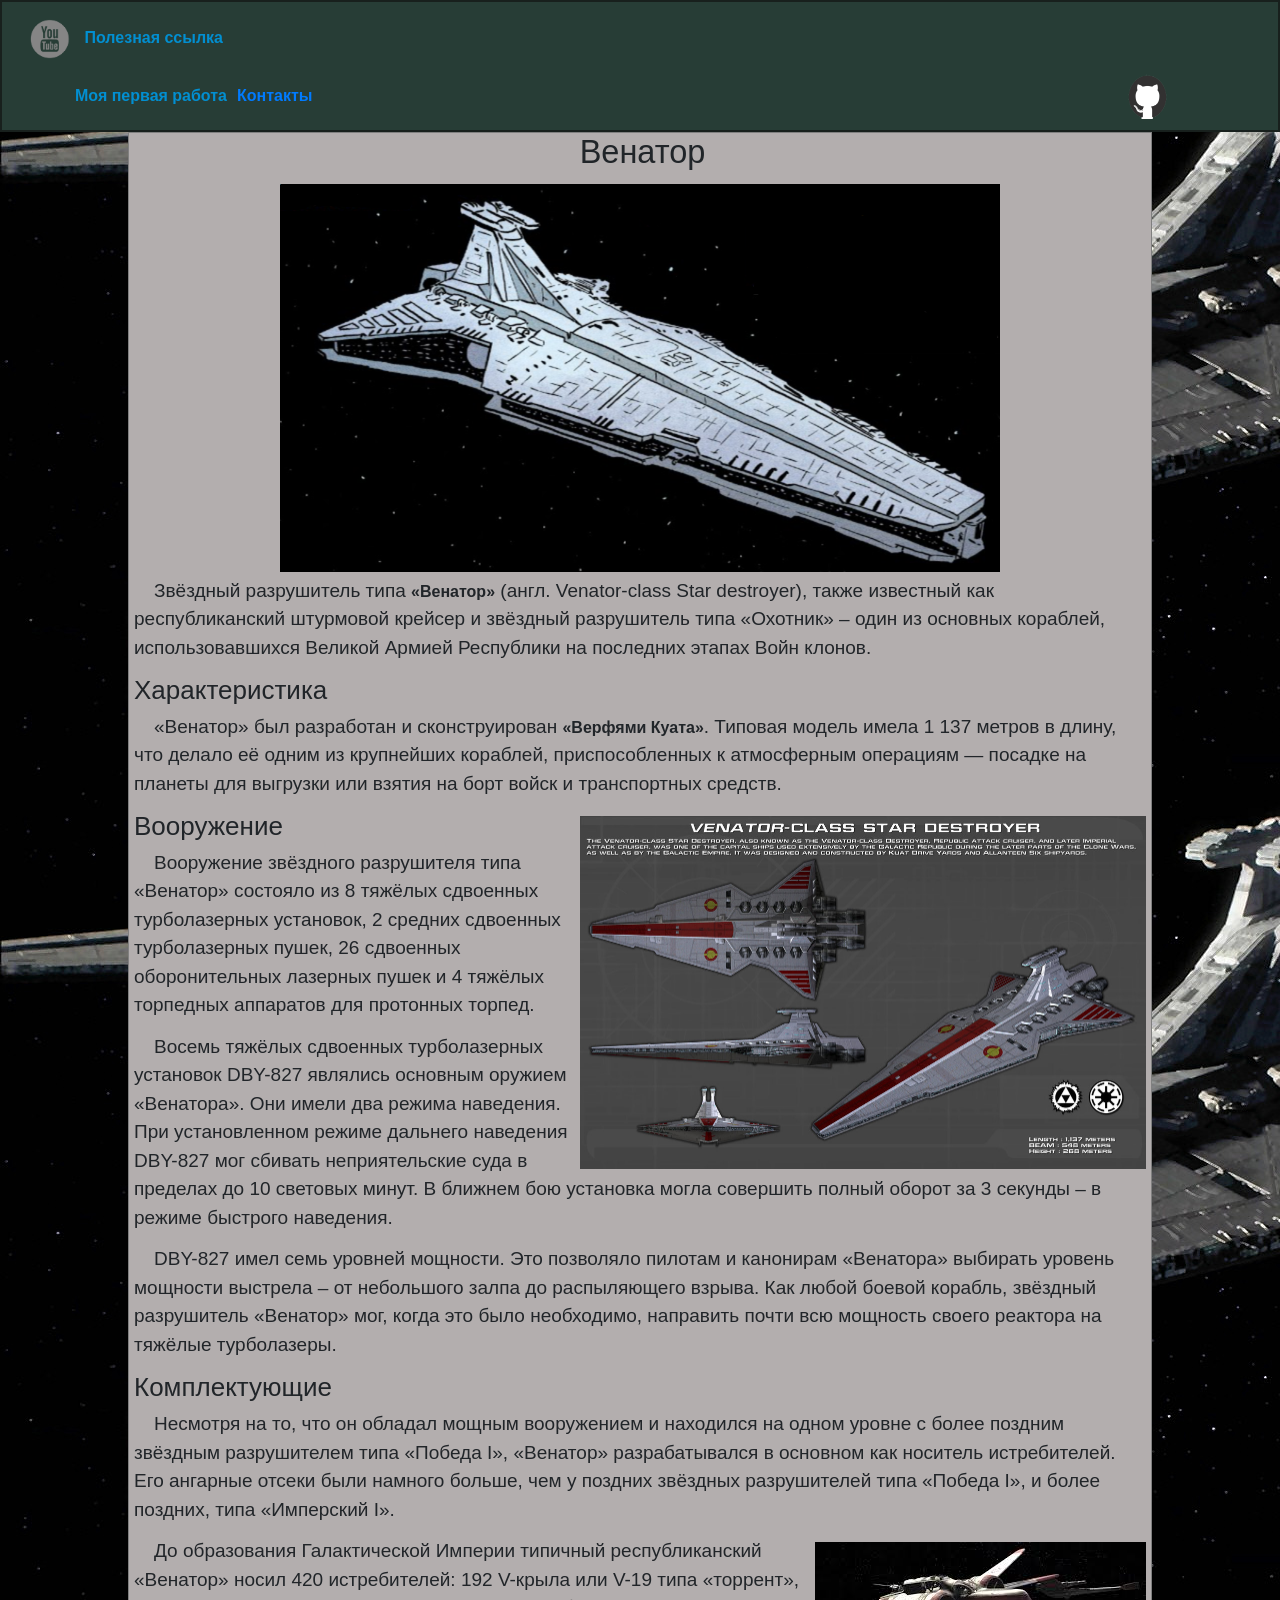
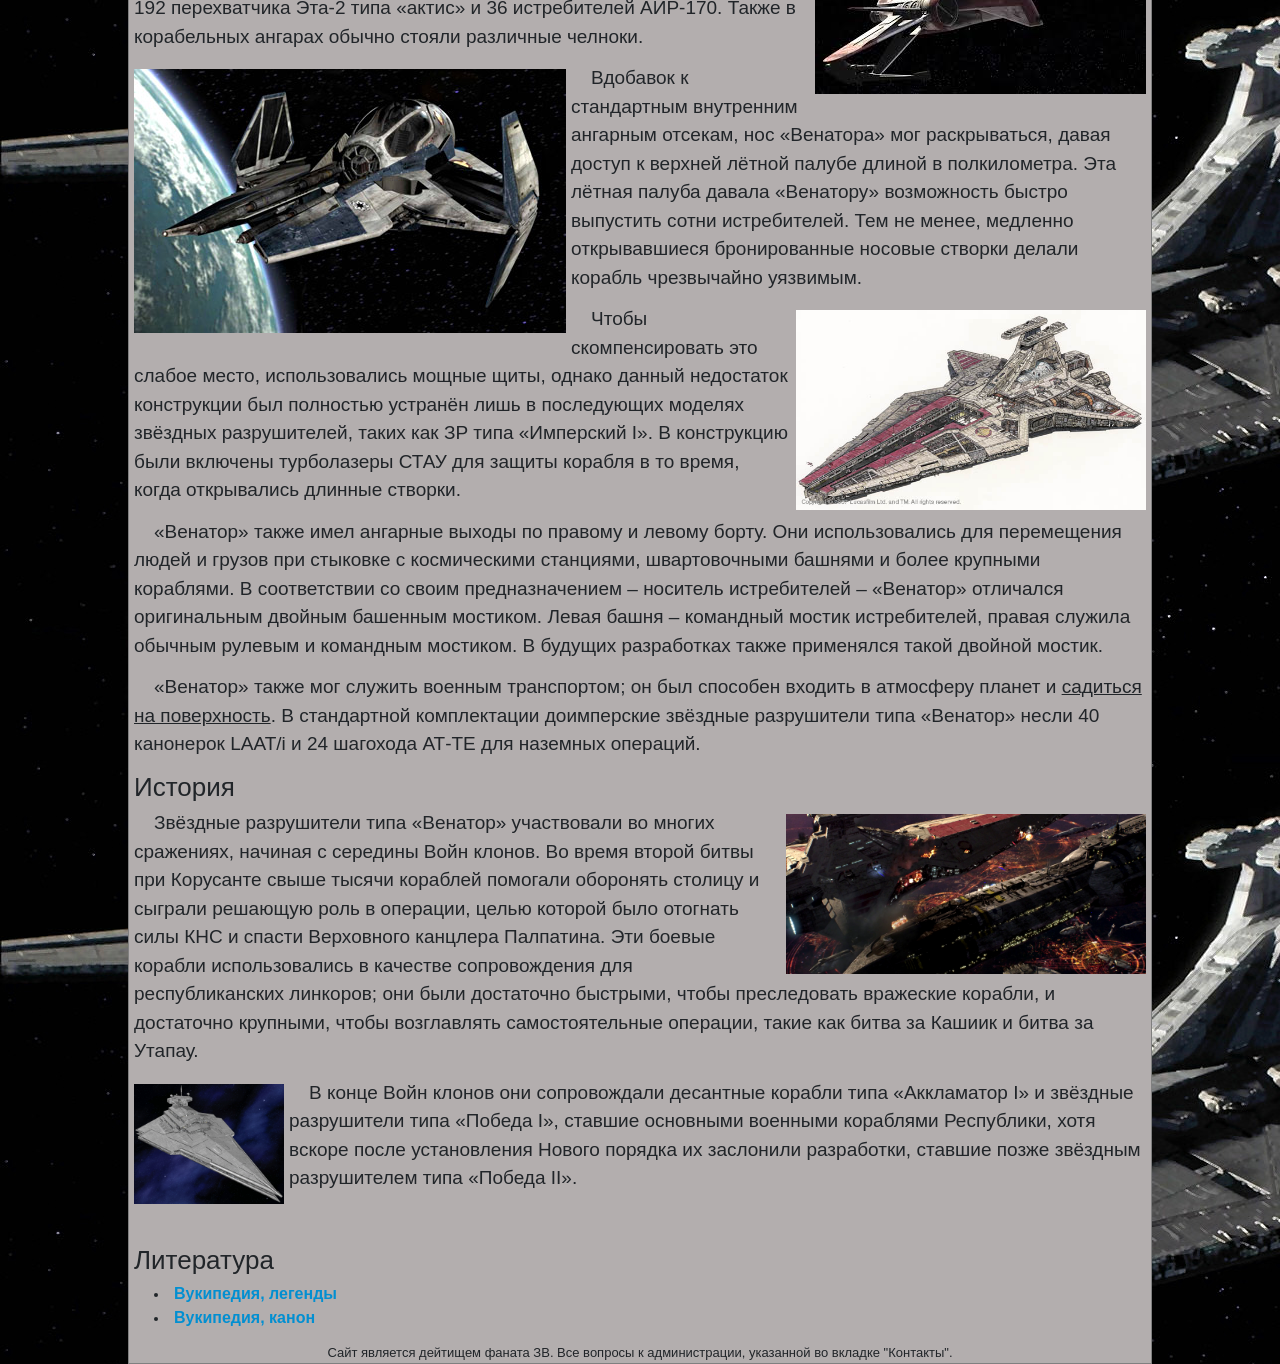
<file: index.html>
<!DOCTYPE html>
<html>
<head>
    <meta charset="UTF-8">
    <title>Венатор</title>
    <link rel="stylesheet" href="css/Venator.css">
    <link rel="stylesheet" href="css/bootstrap.css">
</head>
<body>
    <aside class="navbar">
                    <a href="https://www.youtube.com/watch?v=6lzk_FPaoB0&ab_channel=%D0%A4%D0%B0%D0%BD%D1%82%D0%B0%D1%81%D1%82%D0%B8%D1%87%D0%B5%D1%81%D0%BA%D0%B8%D0%B5%D0%BC%D0%B8%D1%80%D1%8B" target="_blank">
                        <img src="img/YouTube.png" class="ypicture"> Полезная ссылка
                    </a>
        <div class="container">
            <div class="row">
                <div class="col-">
                        <a href="https://strikertach.github.io/" target="_blank">Моя первая работа</a>
                </div>
                <div class="col-">
                    <a href="">Контакты</a>
                </div>
            </div>
            <a href="https://github.com/" target="_blank">
                <img src="img/github-mark.png" class="gpicture">
            </a> 
        </div>
    </aside>
    <div class="main">
    <header>
        <h1>Венатор</h1>
        <img class="mainpicture" src="img/Vaders_Venator.png"></img>
    </header>
        <div class="ven">
            <p>Звёздный разрушитель типа <strong>«Венатор»</strong> (англ. Venator-class Star destroyer), также известный как республиканский штурмовой крейсер и звёздный разрушитель типа «Охотник» – один из основных кораблей, использовавшихся Великой Армией Республики на последних этапах Войн клонов.</p>
        </div>
        <div class="content">
            <div class="feature">
                <h2>Характеристика</h2>
                <p>«Венатор» был разработан и сконструирован <strong>«Верфями Куата»</strong>. Типовая модель имела 1 137 метров в длину, что делало её одним из крупнейших кораблей, приспособленных к атмосферным операциям — посадке на планеты для выгрузки или взятия на борт войск и транспортных средств.</p>
                <img src="img/Venator_2.jpg" alt="" class="spicture">
            </div>
            <div class="weapon">
                <h2>Вооружение</h2>
                <p>Вооружение звёздного разрушителя типа «Венатор» состояло из 8 тяжёлых сдвоенных турболазерных установок, 2 средних сдвоенных турболазерных пушек, 26 сдвоенных оборонительных лазерных пушек и 4 тяжёлых торпедных аппаратов для протонных торпед.
                <p>Восемь тяжёлых сдвоенных турболазерных установок DBY-827 являлись основным оружием «Венатора». Они имели два режима наведения. При установленном режиме дальнего наведения <abbr>DBY</abbr>-827 мог сбивать неприятельские суда в пределах до 10 световых минут. В ближнем бою установка могла совершить полный оборот за 3 секунды – в режиме быстрого наведения.</p>  
                <p><abbr>DBY</abbr>-827 имел семь уровней мощности. Это позволяло пилотам и канонирам «Венатора» выбирать уровень мощности выстрела – от небольшого залпа до распыляющего взрыва. Как любой боевой корабль, звёздный разрушитель «Венатор» мог, когда это было необходимо, направить почти всю мощность своего реактора на тяжёлые турболазеры.</p>
            </div>
            <div class="equipment">
                <h2>Комплектующие</h2>
                <p>Несмотря на то, что он обладал мощным вооружением и находился на одном уровне с более поздним звёздным разрушителем типа «Победа I», «Венатор» разрабатывался в основном как носитель истребителей. Его ангарные отсеки были намного больше, чем у поздних звёздных разрушителей типа «Победа I», и более поздних, типа «Имперский I».</p>
                <img src="img/ARC-170.jpg" class="six-wing" alt="ARC-170">
                <p>До образования Галактической Империи типичный республиканский «Венатор» носил 420 истребителей: 192 V-крыла или V-19 типа «торрент», 192 перехватчика Эта-2 типа «актис» и 36 истребителей <abbr>АИР</abbr>-170. Также в корабельных ангарах обычно стояли различные челноки.</p>
                <img src="img/ETA-2.jpg" class="interceptor" alt="ETA-2">   
                <p>Вдобавок к стандартным внутренним ангарным отсекам, нос «Венатора» мог раскрываться, давая доступ к верхней лётной палубе длиной в полкилометра. Эта лётная палуба давала «Венатору» возможность быстро выпустить сотни истребителей. Тем не менее, медленно открывавшиеся бронированные носовые створки делали корабль чрезвычайно уязвимым.</p>
                <img src="img/venator_3.jpg" class="thpicture" alt="Open ship's nose">
                <p>Чтобы скомпенсировать это слабое место, использовались мощные щиты, однако данный недостаток конструкции был полностью устранён лишь в последующих моделях звёздных разрушителей, таких как ЗР типа «Имперский I». В конструкцию были включены турболазеры <abbr>СТАУ</abbr> для защиты корабля в то время, когда открывались длинные створки.</p>                   
                <p>«Венатор» также имел ангарные выходы по правому и левому борту. Они использовались для перемещения людей и грузов при стыковке с космическими станциями, швартовочными башнями и более крупными кораблями. В соответствии со своим предназначением – носитель истребителей – «Венатор» отличался оригинальным двойным башенным мостиком. Левая башня – командный мостик истребителей, правая служила обычным рулевым и командным мостиком. В будущих разработках также применялся такой двойной мостик.</p>                    
                <p>«Венатор» также мог служить военным транспортом; он был способен входить в атмосферу планет и <u>садиться на поверхность</u>. В стандартной комплектации доимперские звёздные разрушители типа «Венатор» несли 40 канонерок LAAT/i и 24 шагохода АТ-ТЕ для наземных операций.</p>    
            </div>
            <div class="history">
                <h2>История</h2>
                <img src="img/Venator_4.png" class="fpicture" alt="BatlleOverCoruscant">
                <p>Звёздные разрушители типа «Венатор» участвовали во многих сражениях, начиная с середины Войн клонов. Во время второй битвы при Корусанте свыше тысячи кораблей помогали оборонять столицу и сыграли решающую роль в операции, целью которой было отогнать силы <abbr>КНС</abbr> и спасти Верховного канцлера Палпатина. Эти боевые корабли использовались в качестве сопровождения для республиканских линкоров; они были достаточно быстрыми, чтобы преследовать вражеские корабли, и достаточно крупными, чтобы возглавлять самостоятельные операции, такие как битва за Кашиик и битва за Утапау.</p>
                <img src="img/Victory-2.jpg" class="victory" alt="NewShip">
                <p>В конце Войн клонов они сопровождали десантные корабли типа «Аккламатор I» и звёздные разрушители типа «Победа I», ставшие основными военными кораблями Республики, хотя вскоре после установления Нового порядка их заслонили разработки, ставшие позже звёздным разрушителем типа «Победа II».</p>
            </div>
            <div class="literature"><br><br>
                <h2>Литература</h2>
                <ul>
                    <li><a href="http://ru.starwars.wikia.com/wiki/%D0%97%D0%B2%D1%91%D0%B7%D0%B4%D0%BD%D1%8B%D0%B9_%D1%80%D0%B0%D0%B7%D1%80%D1%83%D1%88%D0%B8%D1%82%D0%B5%D0%BB%D1%8C_%D1%82%D0%B8%D0%BF%D0%B0_%C2%AB%D0%92%D0%B5%D0%BD%D0%B0%D1%82%D0%BE%D1%80%C2%BB" target="_blank">Вукипедия, легенды</a></li>
                    <li><a href="http://ru.starwars.wikia.com/wiki/%D0%97%D0%B2%D1%91%D0%B7%D0%B4%D0%BD%D1%8B%D0%B9_%D1%80%D0%B0%D0%B7%D1%80%D1%83%D1%88%D0%B8%D1%82%D0%B5%D0%BB%D1%8C_%D1%82%D0%B8%D0%BF%D0%B0_%C2%AB%D0%92%D0%B5%D0%BD%D0%B0%D1%82%D0%BE%D1%80%C2%BB/%D0%9A%D0%B0%D0%BD%D0%BE%D0%BD" target="_blank">Вукипедия, канон</a></li>
                </ul>    
            </div>
        </div>
        <footer>Сайт является дейтищем фаната ЗВ. Все вопросы к администрации, указанной во вкладке "Контакты".</footer>
    </div>
</body>
</html>
</file>
<file: css/Venator.css>
* {
    font-family: Arial, Helvetica, sans-serif;
    font-size: 13px;
    margin: 0 auto;
}
.main {
    width: 80%;
    height: 90%;
    background-color: rgb(179, 174, 174);
    border: 1px solid rgb(128, 128, 128);
}
h1 {
    font-size: 15px;
    margin: 0 0 0 5px;
}
h2 {
    margin: 0 0 0 5px;
}
footer {
    text-align: center;
}
p {
    margin: 5px 5px 5px 5px;
    font-size: 19px;
}
.mainpicture {
    width: 720px;
    height: 388px;
    float: middle;
    margin: 5px 5px 5px 5px;
}
header {
    margin: 0 auto;
    text-align: center;
    background-color: rgb(179, 174, 174);
    width: 80%;
    height: 90%;
}
aside {
    border: 2px solid rgb(24, 32, 29);
    background-color: rgb(39, 61, 54);
    text-align: center;
}
div {
    border-top-style: solid 1px;
}
.spicture {
    width: 450px;
    height: 300px;
    float: right;
}
body {
    background-image: url(img/Imperial_Venator.jpg);
}
a:link, a:active {
    color:#028fd1;
    font-weight:bold
    }
    a:hover {
    color:#0379af;
    font-weight:bold;
    }
a {
    font-size: 16px;
    margin: 0 5px 0 5px;
}

.spicture {
    width: 566px;
    height: 353px;
    margin: 5px 5px 5px 5px; 
}
.six-wing {
    float: right;
    margin: 5px 5px 5px 5px;
}
.interceptor {
    width: 432px;
    height: 264px;
    float: left;
    margin: 5px 5px 5px 5px;
}
.thpicture {
    width: 350px;
    height: 200px;
    float: right;
    margin: 5px 5px 5px 5px;
}
.fpicture {
    width: 360px;
    height: 160px;
    float: right;
    margin: 5px 5px 5px 5px;
}
.victory {
    width: 150px;
    height: 120px;
    float: left;
    margin: 5px 5px 5px 5px;
}
.literature {
    text-align: left;
}
p {
    text-indent: 20px;
}
.ypicture {
    width: 50px;
    height: 50px;
    margin: 5px 5px 5px 5px;
    /* text-align: left; */
}
strong {
    font-size: 16px;
}
.gpicture {
    width: 75px;
    height: 45px;
    float: right;
    margin: 5px 5px 5px 5px;
}
u {
    font-size: 19px;
}
abbr {
    font-size: 19px;
}
</file>
